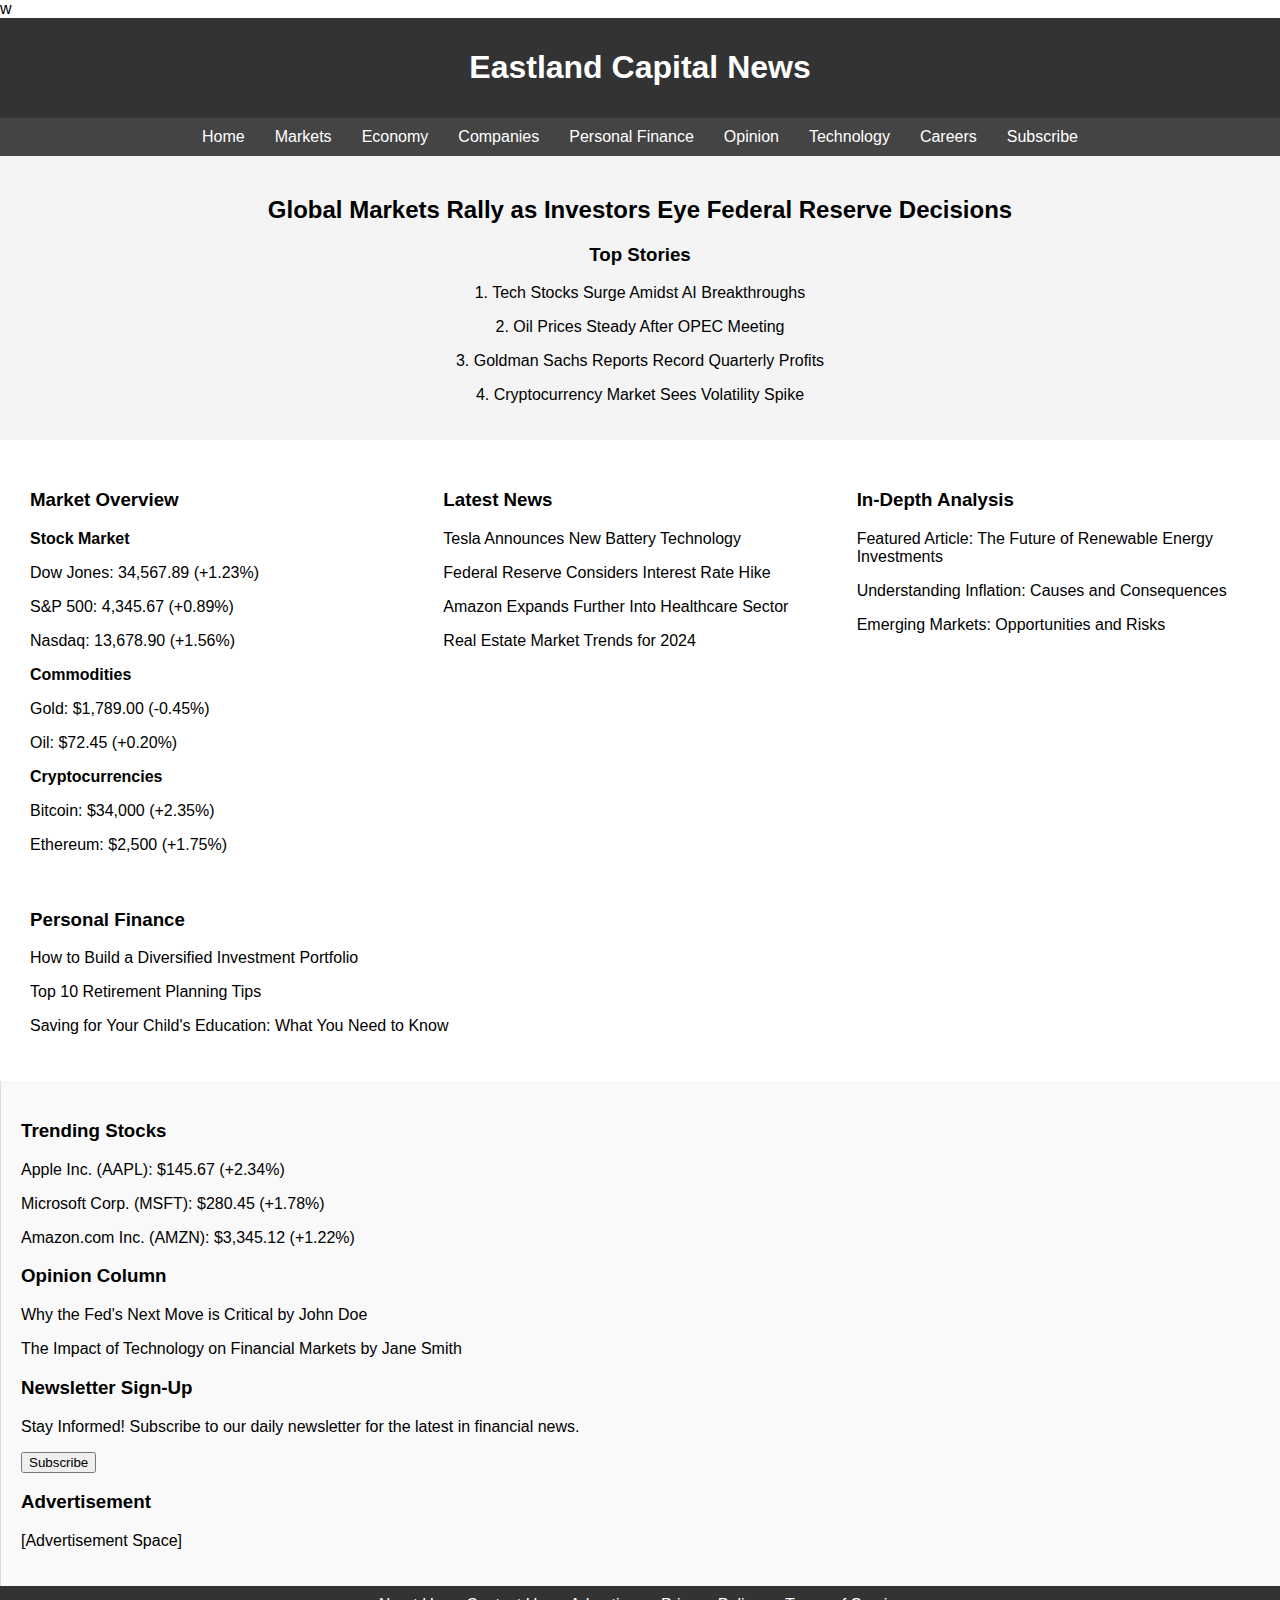
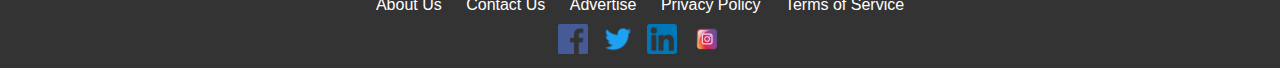
<file: index.html>
w<!DOCTYPE html>
<html lang="en">
<head>
    <meta charset="UTF-8">
    <meta name="viewport" content="width=device-width, initial-scale=1.0">
    <title>Eastland Capital News</title>
    <link rel="stylesheet" href="styles.css">
</head>
<body>
    <header>
        <h1>Eastland Capital News</h1>
    </header>
    <nav>
        <a href="blog.html">Home</a>
        <a href="#">Markets</a>
        <a href="#">Economy</a>
        <a href="#">Companies</a>
        <a href="#">Personal Finance</a>
        <a href="#">Opinion</a>
        <a href="#">Technology</a>
        <a href="#">Careers</a>
        <a href="#">Subscribe</a>
    </nav>
    <div class="main-banner">
        <h2>Global Markets Rally as Investors Eye Federal Reserve Decisions</h2>
        <div class="top-stories">
            <h3>Top Stories</h3>
            <p>1. Tech Stocks Surge Amidst AI Breakthroughs</p>
            <p>2. Oil Prices Steady After OPEC Meeting</p>
            <p>3. Goldman Sachs Reports Record Quarterly Profits</p>
            <p>4. Cryptocurrency Market Sees Volatility Spike</p>
        </div>
    </div>
    <div class="main-content">
        <div class="market-overview">
            <h3>Market Overview</h3>
            <p><strong>Stock Market</strong></p>
            <p>Dow Jones: 34,567.89 (+1.23%)</p>
            <p>S&P 500: 4,345.67 (+0.89%)</p>
            <p>Nasdaq: 13,678.90 (+1.56%)</p>
            <p><strong>Commodities</strong></p>
            <p>Gold: $1,789.00 (-0.45%)</p>
            <p>Oil: $72.45 (+0.20%)</p>
            <p><strong>Cryptocurrencies</strong></p>
            <p>Bitcoin: $34,000 (+2.35%)</p>
            <p>Ethereum: $2,500 (+1.75%)</p>
        </div>
        <div class="latest-news">
            <h3>Latest News</h3>
            <p>Tesla Announces New Battery Technology</p>
            <p>Federal Reserve Considers Interest Rate Hike</p>
            <p>Amazon Expands Further Into Healthcare Sector</p>
            <p>Real Estate Market Trends for 2024</p>
        </div>
        <div class="in-depth-analysis">
            <h3>In-Depth Analysis</h3>
            <p>Featured Article: The Future of Renewable Energy Investments</p>
            <p>Understanding Inflation: Causes and Consequences</p>
            <p>Emerging Markets: Opportunities and Risks</p>
        </div>
        <div class="personal-finance">
            <h3>Personal Finance</h3>
            <p>How to Build a Diversified Investment Portfolio</p>
            <p>Top 10 Retirement Planning Tips</p>
            <p>Saving for Your Child's Education: What You Need to Know</p>
        </div>
    </div>
    <div class="sidebar">
        <div class="trending-stocks">
            <h3>Trending Stocks</h3>
            <p>Apple Inc. (AAPL): $145.67 (+2.34%)</p>
            <p>Microsoft Corp. (MSFT): $280.45 (+1.78%)</p>
            <p>Amazon.com Inc. (AMZN): $3,345.12 (+1.22%)</p>
        </div>
        <div class="opinion-column">
            <h3>Opinion Column</h3>
            <p>Why the Fed's Next Move is Critical by John Doe</p>
            <p>The Impact of Technology on Financial Markets by Jane Smith</p>
        </div>
        <div class="newsletter-signup">
            <h3>Newsletter Sign-Up</h3>
            <p>Stay Informed! Subscribe to our daily newsletter for the latest in financial news.</p>
            <button id="subscribeButton">Subscribe</button>
        </div>
        <div class="advertisement">
            <h3>Advertisement</h3>
            <p>[Advertisement Space]</p>
        </div>
    </div>
    <footer>
        <div class="footer-links">
            <a href="#">About Us</a>
            <a href="#">Contact Us</a>
            <a href="#">Advertise</a>
            <a href="#">Privacy Policy</a>
            <a href="#">Terms of Service</a>
        </div>
        <div class="social-media-icons">
            <img src="facebook-icon.png" alt="Facebook">
            <img src="twitter-icon.png" alt="Twitter">
            <img src="linkedin-icon.png" alt="LinkedIn">
            <img src="instagram-icon.png" alt="Instagram">
        </div>
    </footer>
    <script src="scripts.js"></script>
</body>
</html>
</file>
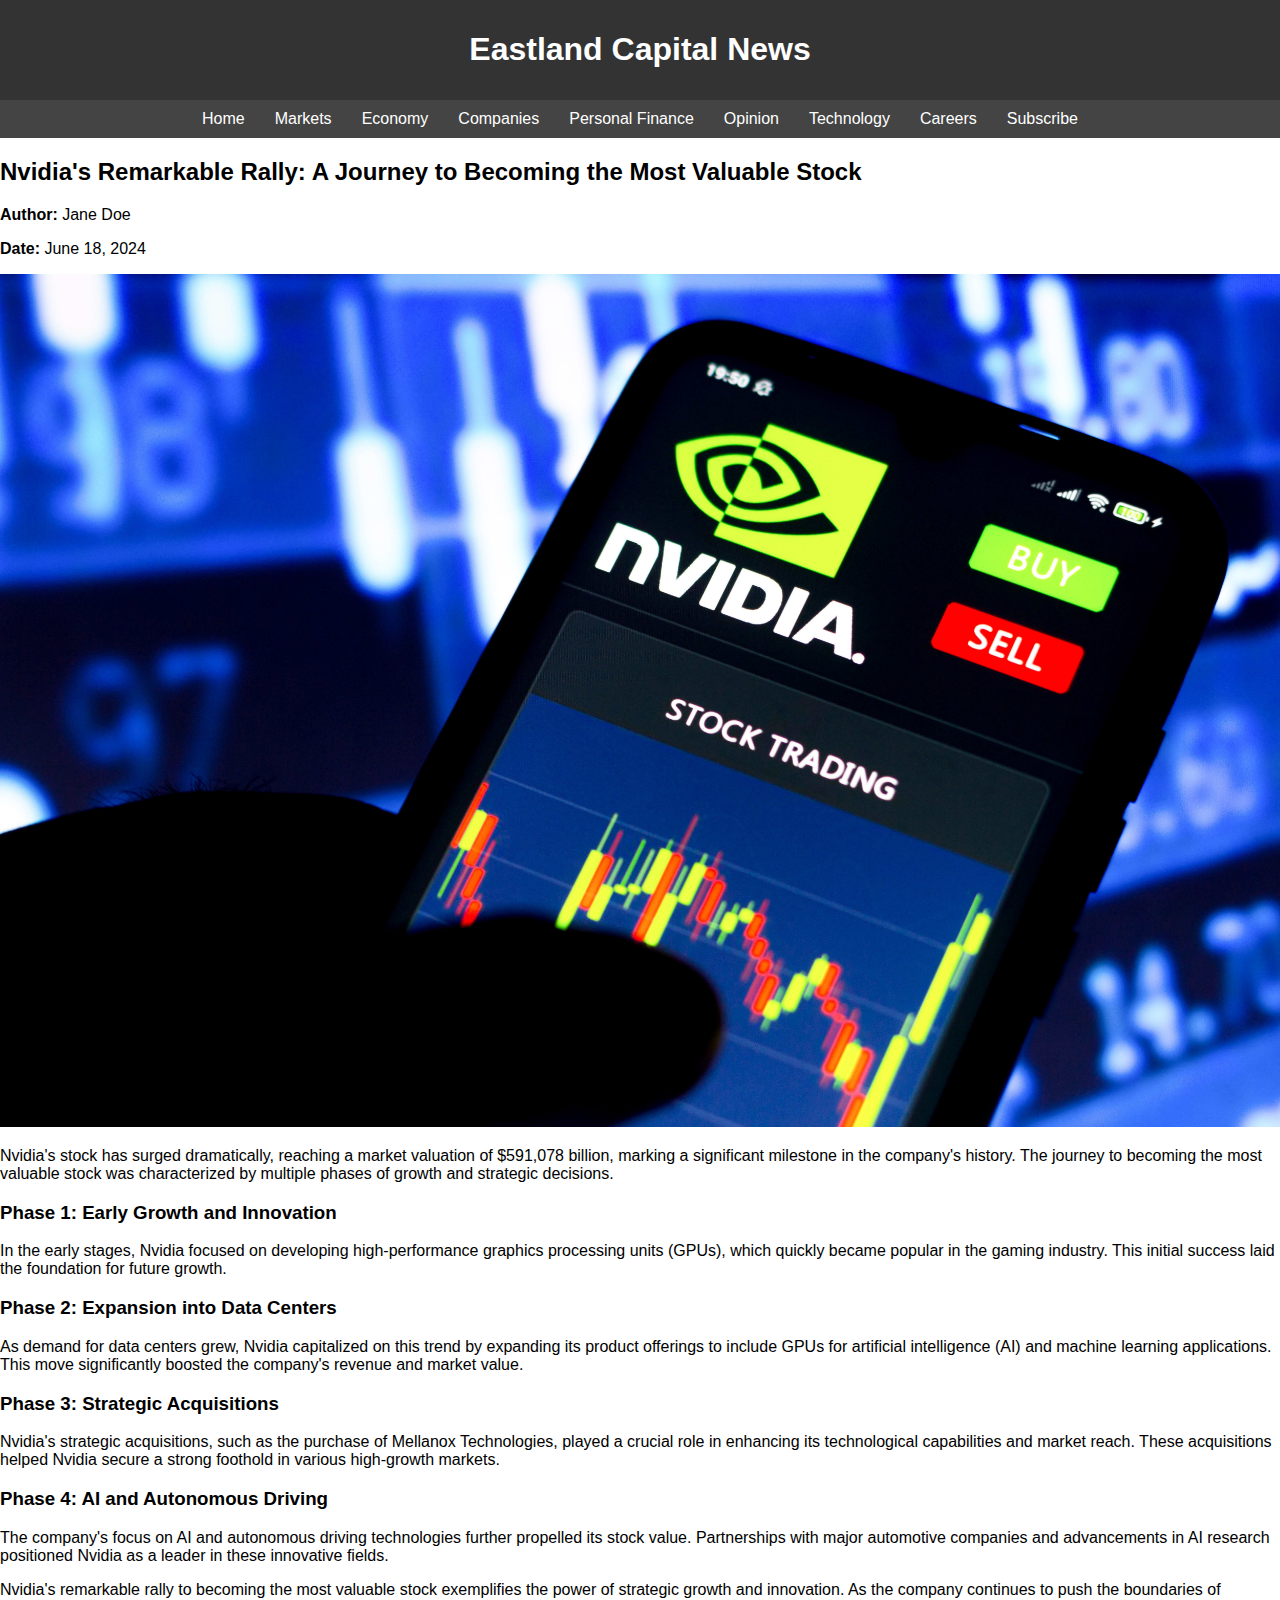
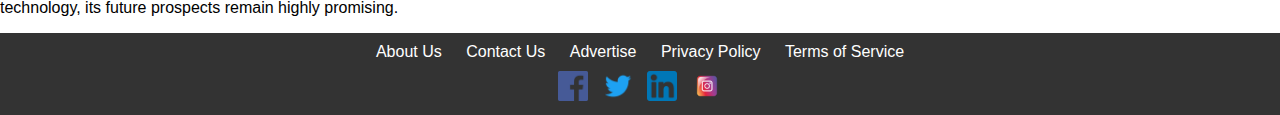
<file: blog.html>
<!DOCTYPE html>
<html lang="en">
<head>
    <meta charset="UTF-8">
    <meta name="viewport" content="width=device-width, initial-scale=1.0">
    <title>Eastland Capital News</title>
    <link rel="stylesheet" href="styles.css">
</head>
<body>
    <header>
        <h1>Eastland Capital News</h1>
    </header>
    <nav>
        <a href="index.html">Home</a>
        <a href="#">Markets</a>
        <a href="#">Economy</a>
        <a href="#">Companies</a>
        <a href="#">Personal Finance</a>
        <a href="#">Opinion</a>
        <a href="#">Technology</a>
        <a href="#">Careers</a>
        <a href="#">Subscribe</a>
    </nav>
    <div class="blog-post">
        <h2>Nvidia's Remarkable Rally: A Journey to Becoming the Most Valuable Stock</h2>
        <p><strong>Author:</strong> Jane Doe</p>
        <p><strong>Date:</strong> June 18, 2024</p>
        <img src="nvidia-stock.jpg" alt="Nvidia Stock Rally" style="width:100%;height:auto;">
        <p>Nvidia's stock has surged dramatically, reaching a market valuation of $591,078 billion, marking a significant milestone in the company's history. The journey to becoming the most valuable stock was characterized by multiple phases of growth and strategic decisions.</p>
        <h3>Phase 1: Early Growth and Innovation</h3>
        <p>In the early stages, Nvidia focused on developing high-performance graphics processing units (GPUs), which quickly became popular in the gaming industry. This initial success laid the foundation for future growth.</p>
        <h3>Phase 2: Expansion into Data Centers</h3>
        <p>As demand for data centers grew, Nvidia capitalized on this trend by expanding its product offerings to include GPUs for artificial intelligence (AI) and machine learning applications. This move significantly boosted the company's revenue and market value.</p>
        <h3>Phase 3: Strategic Acquisitions</h3>
        <p>Nvidia's strategic acquisitions, such as the purchase of Mellanox Technologies, played a crucial role in enhancing its technological capabilities and market reach. These acquisitions helped Nvidia secure a strong foothold in various high-growth markets.</p>
        <h3>Phase 4: AI and Autonomous Driving</h3>
        <p>The company's focus on AI and autonomous driving technologies further propelled its stock value. Partnerships with major automotive companies and advancements in AI research positioned Nvidia as a leader in these innovative fields.</p>
        <p>Nvidia's remarkable rally to becoming the most valuable stock exemplifies the power of strategic growth and innovation. As the company continues to push the boundaries of technology, its future prospects remain highly promising.</p>
    </div>
    <footer>
        <div class="footer-links">
            <a href="#">About Us</a>
            <a href="#">Contact Us</a>
            <a href="#">Advertise</a>
            <a href="#">Privacy Policy</a>
            <a href="#">Terms of Service</a>
        </div>
        <div class="social-media-icons">
            <img src="facebook-icon.png" alt="Facebook">
            <img src="twitter-icon.png" alt="Twitter">
            <img src="linkedin-icon.png" alt="LinkedIn">
            <img src="instagram-icon.png" alt="Instagram">
        </div>
    </footer>
    <script src="scripts.js"></script>
</body>
</html>
</file>
<file: styles.css>
body {
    font-family: Arial, sans-serif;
    margin: 0;
    padding: 0;
}
header {
    background-color: #333;
    color: white;
    padding: 10px 0;
    text-align: center;
}
nav {
    display: flex;
    justify-content: center;
    background-color: #444;
    padding: 10px;
}
nav a {
    color: white;
    padding: 0 15px;
    text-decoration: none;
}
nav a:hover {
    text-decoration: underline;
}
.main-banner {
    background-color: #f4f4f4;
    padding: 20px;
    text-align: center;
}
.main-content {
    display: flex;
    flex-wrap: wrap;
    padding: 20px;
}
.main-content > div {
    flex: 1;
    padding: 10px;
    min-width: 300px;
}
.sidebar {
    flex: 0 0 300px;
    background-color: #f9f9f9;
    padding: 20px;
    border-left: 1px solid #ddd;
}
footer {
    background-color: #333;
    color: white;
    text-align: center;
    padding: 10px 0;
}
.footer-links a {
    color: white;
    padding: 0 10px;
    text-decoration: none;
}
.footer-links a:hover {
    text-decoration: underline;
}
.social-media-icons {
    margin-top: 10px;
}
.social-media-icons img {
    width: 30px;
    margin: 0 5px;
}
</file>
